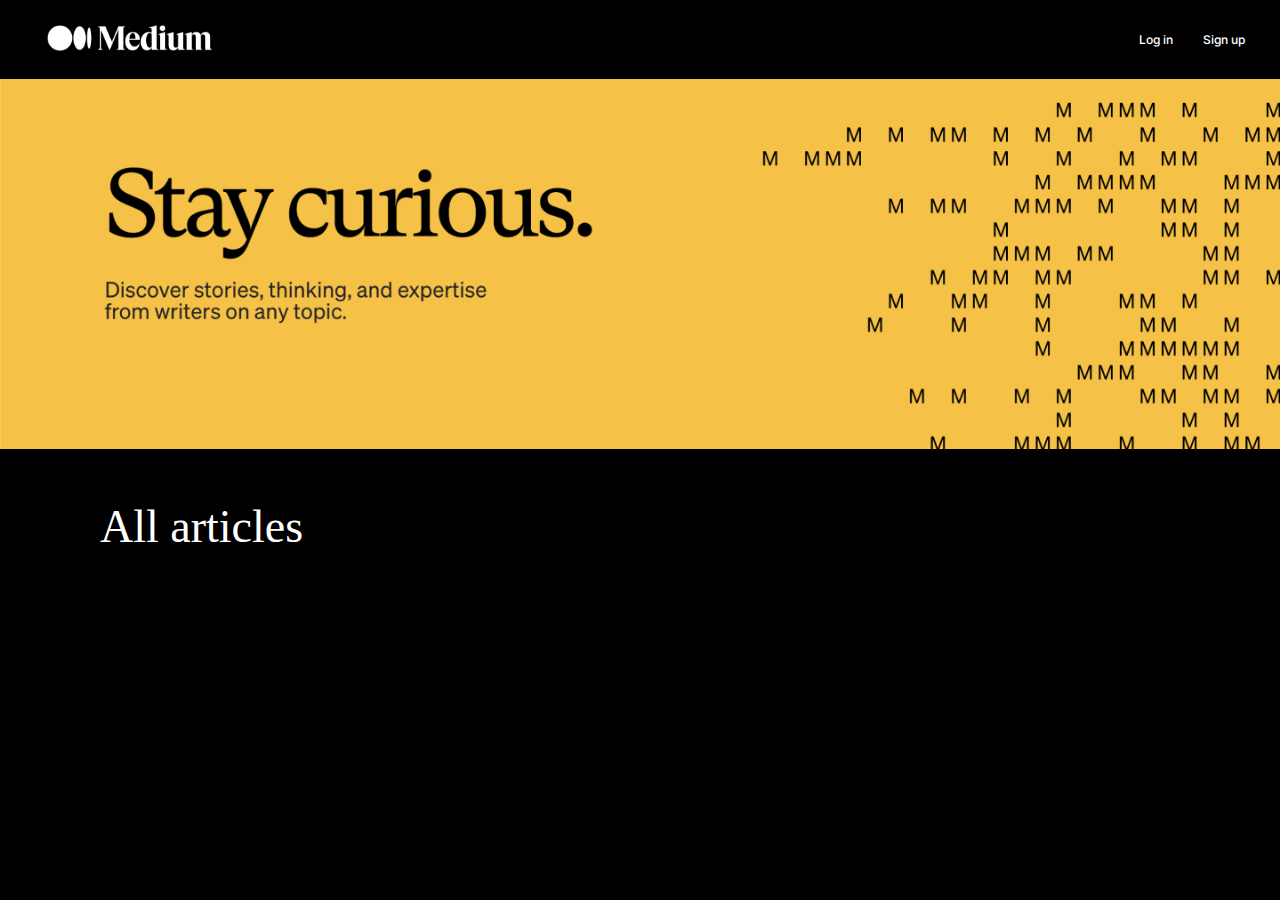
<file: index.html>
<!DOCTYPE html>
<html lang="en">
<head>
    <meta charset="UTF-8">
    <meta name="viewport" content="width=device-width, initial-scale=1.0">
    <title>Document</title>
    <link rel="stylesheet" href="./style/app.css">
    <link rel="preconnect" href="https://fonts.googleapis.com">
     <link rel="preconnect" href="https://fonts.gstatic.com" crossorigin>
     <link href="https://fonts.googleapis.com/css2?family=Encode+Sans+Semi+Expanded:wght@100;200;300;400;500;600;700;800;900&family=Inter:wght@100..900&display=swap" rel="stylesheet">
</head>
<body>

    <header class="header">
        <nav class="nav container">
            <a href="#">
                <img src="./picture/image 1.svg" alt="logo">
            </a>
            <div class="nav__register">
                <a href="./pages/register.html" class="Register">Log in</a>
                <a href="./pages/login.html" class="Login">Sign up</a>
            </div>
        </nav>
        <div class="hero">
            <img src="./picture/image 2.png" alt="heroimg" class="hero__img">
        </div>
    </header>
    <section class="articles">
        <h1 class="articles__title">All articles</h1>
        <div class="about">
            <div class="about__wrapper">
                <div id="articles"></div>
            </div>
        </div>
    </section> 

    <script src="https://cdn.jsdelivr.net/npm/swiper@11/swiper-bundle.min.js"></script>
    <script src="./script/app.js"></script>
</body>
</html>
</file>
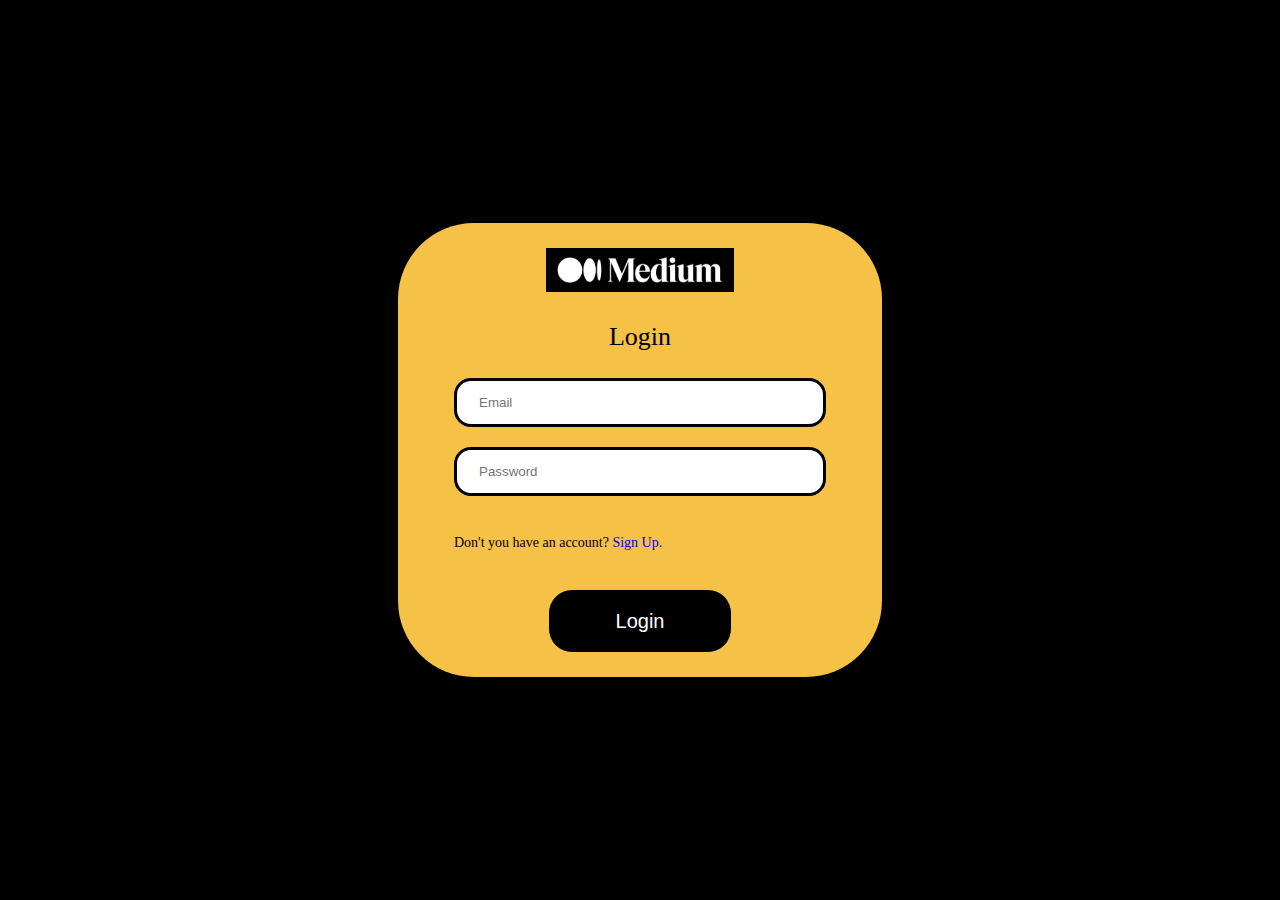
<file: pages/login.html>
<!DOCTYPE html>
<html lang="en">
<head>
    <meta charset="UTF-8">
    <meta name="viewport" content="width=device-width, initial-scale=1.0">
    <title>Document</title>
    <link rel="stylesheet" href="../style/login.css">
</head>
<body>
    <div class="login">
    <img src="../picture/image 1.svg" class="login__img" alt="">
    <h4 class="login__text">Login</h4>
    <form id="loginForm">
        <input class="formInputs" type="email" name=""  placeholder="Email">
        <input type="password"  placeholder="Password">
        <p class="login__text">Don't you have an account? <a href="./register.html">Sign Up</span>.</p>
        <button type="submit" class="loginBtn">Login </button>
        <!-- <div id="loading" style="display:none;">Loading...</div> -->
    </form>
  
    </div>


    <script src="../script/login.js"></script>
</body>
</html>
</file>
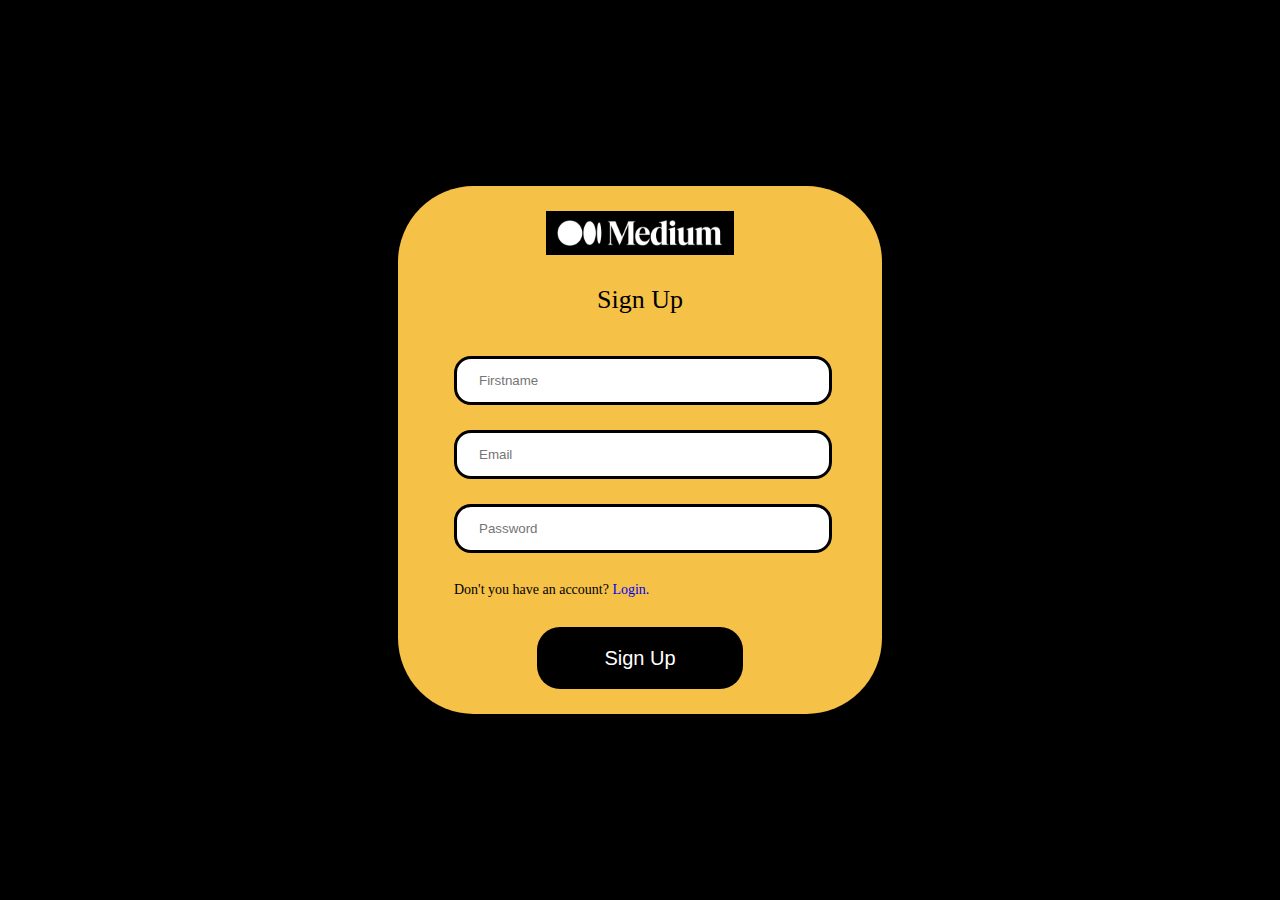
<file: pages/register.html>
<!DOCTYPE html>
<html lang="en">
<head>
    <meta charset="UTF-8">
    <meta name="viewport" content="width=device-width, initial-scale=1.0">
    <title>Document</title>
    <link rel="stylesheet" href="../style/register.css">
</head>
<body>
    <div class="SignUp">
    <img src="../picture/image 1.svg" class="signup__img" alt="">
    <h4 class="login__text">Sign Up</h4>
    <form id="signupForm">
        <input class="formInputs" type="text" placeholder="Firstname" id="firstname">
        <input class="formInputs" type="email" name="" id="signupEmail" placeholder="Email">
        <input class="formInputs" type="password" id="signupPassword" placeholder="Password">
        <p class="signup__text">Don't you have an account? <a href="./login.html">Login</span>.</p>
        <button type="submit" class="signupBtn">Sign Up </button>
    </form>

    </div>


    <script src="../script/register.js"></script>
</body>
</html>
</file>
<file: style/app.css>
* {
    padding: 0;
    margin: 0;
    box-sizing: border-box;
    text-decoration: none;
}

body {
    background: #000000;
    color: #fff;
    font-family: "Jomolhari", serif;
}

.container {
    max-width: 1229px;
    padding: 0px 10px;
    margin: 0 auto;
    height: 79px;
    display: flex;
    justify-content: space-between;
    align-items: center;
}

.nav {
    height: 79px;
    display: flex;
    justify-content: space-between;
    align-items: center;
}

.nav__register {
    display: flex;
    gap: 30px;
}

.Register,
.Login {
    font-family: "Inter", sans-serif;
    font-size: 12px;
    font-weight: 500;
    line-height: 19.22px;
    color: #ffffff;
}


.hero__img {
    width: 100%;
}

.articles__title {
    line-height: 73.67px;
    color: #fff;
    margin: 37px 0px 30px 0;
    font-size: 46px;
    font-weight: 400;
    margin-left: 100px;
}

.articles {
    padding-bottom: 52px;
}

.articles__about {
    width: 100%;
    height: 336px;
}

.articles__wrapper {
    height: 500px;
    font-size: 18px;
    background: #1E1E1E;
    display: flex;
    justify-content: center;
    align-items: center;
    color: #ffffff;
    display: block;
}

#articles {
    display: flex;
    flex-wrap: wrap;
    justify-content: center;
    padding: 20px;
    background: #000000;

}

.card {
    background-color: #755c51;
    border-radius: 8px;
    box-shadow: 0 2px 4px rgba(0, 0, 0, 0.1);
    margin: 10px;
    overflow: hidden;
     border: 2px solid #F0DE36;
    width: 250px;
    cursor: pointer ;
    height: 300px;
}
.card img {
    width: 100%;
    height: auto;
}
.card h3 {
    margin: 10px;
    font-size: 1.2em;
}
.card p {
    margin: 10px;
    color: #fdfcfc;
}
</file>
<file: style/login.css>
* {
    padding: 0;
    margin: 0;
    box-sizing: border-box;
    text-decoration: none;
}

body {
    background: #000000;
    color: #fff;
    font-family: "Jomolhari", serif;
    display: flex;
    justify-content: center;
    align-items: center;
    height: 100vh;
}

.login {
    background: #F5C147;
    border-radius: 76px;
    max-width: 484px;
    width: 100%;
    text-align: center;
    padding: 25px 56px;
}

.login__img {
    width: 188px;
    height: 44px;
}

.login h4 {
    font-size: 26px;
    font-weight: 400;
    line-height: 41.64px;
    padding: 20px 0;
    color: black;
    text-align: center;
}

#loginForm {
    display: flex;
    flex-direction: column;
    gap: 20px;
    width: 100%;
}

#loginForm  input {
    border: 3px solid #000000;
    padding: 14px 22px;
    outline: none;
    border-radius: 17px;
}

.login__text {
    text-align: left;
    padding: 16px 0;
    font-size: 14px;
    font-weight: 400;
    line-height: 22.42px;
    color: #000000;
}


.loginBtn{
    padding: 15px 67px;
    background: #000000;
    border-radius: 23px;
    color: white;
    font-size: 20px;
    font-weight: 400;
    line-height: 32.03px;
    border: none;
}
/* #loading {
    display: none; /* Initially hidden */
    /* margin-top: 10px; */
    /* font-size: 16px;
    color: #333;
/* }
</file>
<file: style/register.css>
* {
    padding: 0;
    margin: 0;
    box-sizing: border-box;
    text-decoration: none;
}

body {
    background: #000000;
    color: #fff;
    font-family: "Jomolhari", serif;
    display: flex;
    justify-content: center;
    align-items: center;
    height: 100vh;
}

.SignUp{
    background: #F5C147;
    border-radius: 76px;
    max-width: 484px;
    width: 100%;
    text-align: center;
    padding: 25px 56px;
}

.signup__img {
    width: 188px;
    height: 44px;
}

.SignUp h4 {
    font-size: 26px;
    font-weight: 400;
    line-height: 41.64px;
    padding: 20px 0;
    color: black;
    text-align: center;
}

#signupForm {
    display: flex;
    flex-direction: column;
    gap: 20px;
    width: 100%;
    gap: 10px;
}

 input {
    border: 3px solid #000000;
    padding: 14px 22px;
    outline: none;
    border-radius: 17px;
    width: 378px;
    margin-top: 15px;
}

.signup__text{
    text-align: left;
    padding: 16px 0;
    font-size: 14px;
    font-weight: 400;
    line-height: 22.42px;
    color: #000000;
}


.signupBtn{
    padding: 15px 67px;
    background: #000000;
    border-radius: 23px;
    color: white;
    font-size: 20px;
    font-weight: 400;
    line-height: 32.03px;
    border: none;
}
</file>
